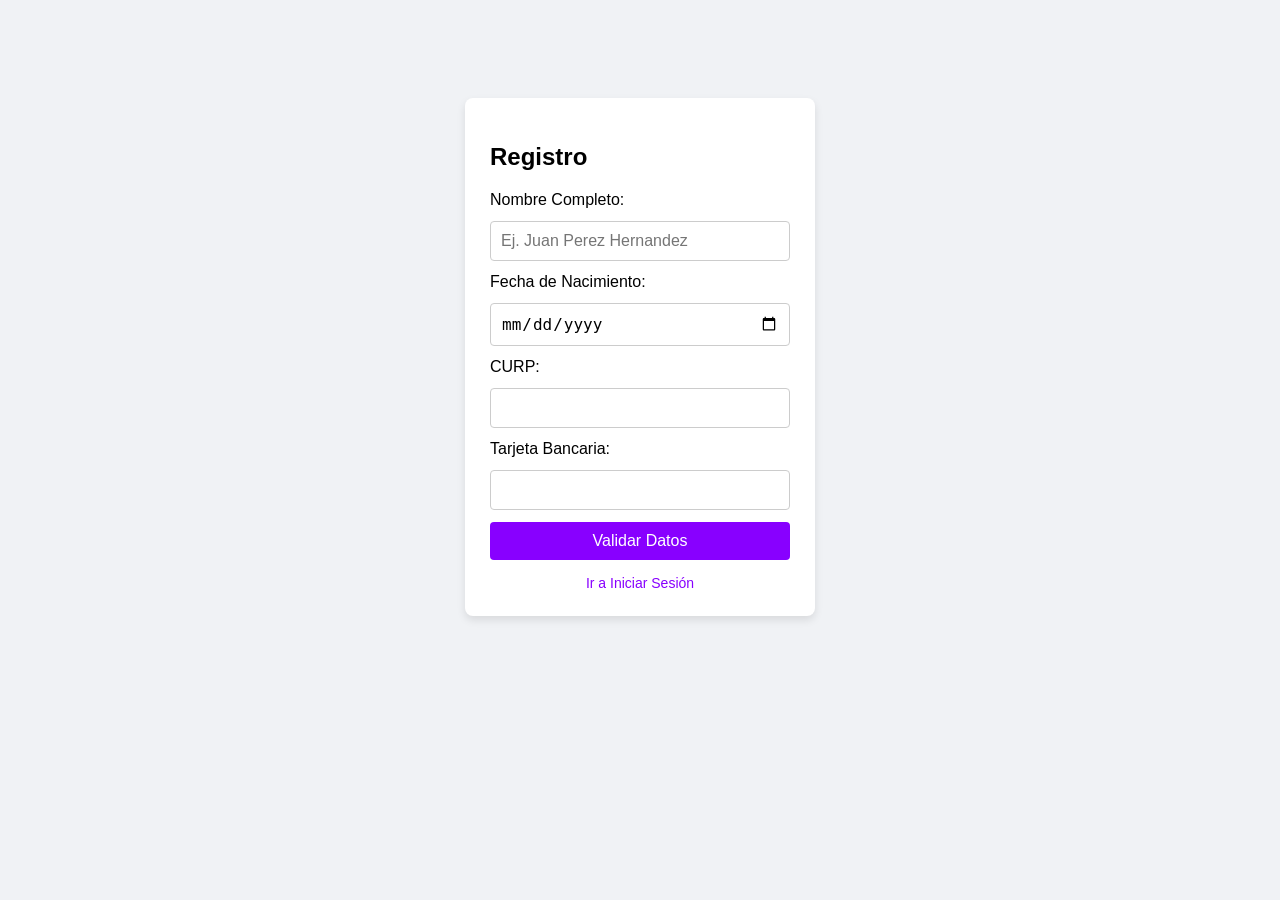
<file: index.html>
<!DOCTYPE html>
<html lang="es">
<head>
    <meta charset="UTF-8">
    <meta name="viewport" content="width=device-width, initial-scale=1.0">
    <title>Registro</title>
    <link rel="stylesheet" href="css/styles.css">
    <script src="js/utileria.js"></script>
</head>
<body>

    <div class="contenedor">
        <h2>Registro</h2>
        
        <label for="campoNombre">Nombre Completo:</label>
        <input type="text" id="campoNombre" placeholder="Ej. Juan Perez Hernandez">
        <div id="errorNombre" class="error-texto">Solo letras y espacios.</div>

        <label for="campoFecha">Fecha de Nacimiento:</label>
        <input type="date" id="campoFecha">

        <label for="campoCurp">CURP:</label>
        <input type="text" id="campoCurp" maxlength="18">
        <div id="errorCurp" class="error-texto">CURP no válida.</div>

        <label for="campoTarjeta">Tarjeta Bancaria:</label>
        <input type="text" id="campoTarjeta" maxlength="16">
        <div id="errorTarjeta" class="error-texto">Debe tener 16 números.</div>

        <button onclick="ejecutarValidacion()">Validar Datos</button>
        
        <a href="login.html" class="enlace-cambio">Ir a Iniciar Sesión</a>
    </div>

    <div id="miModal" class="modal-fondo">
        <div class="modal-caja">
            <h3>Edad</h3>
            <p id="textoEdad"></p>
            <p id="textoMayoría"></p>
            <button onclick="cerrarModal()">Entendido</button>
        </div>
    </div>

</body>
</html>
</file>
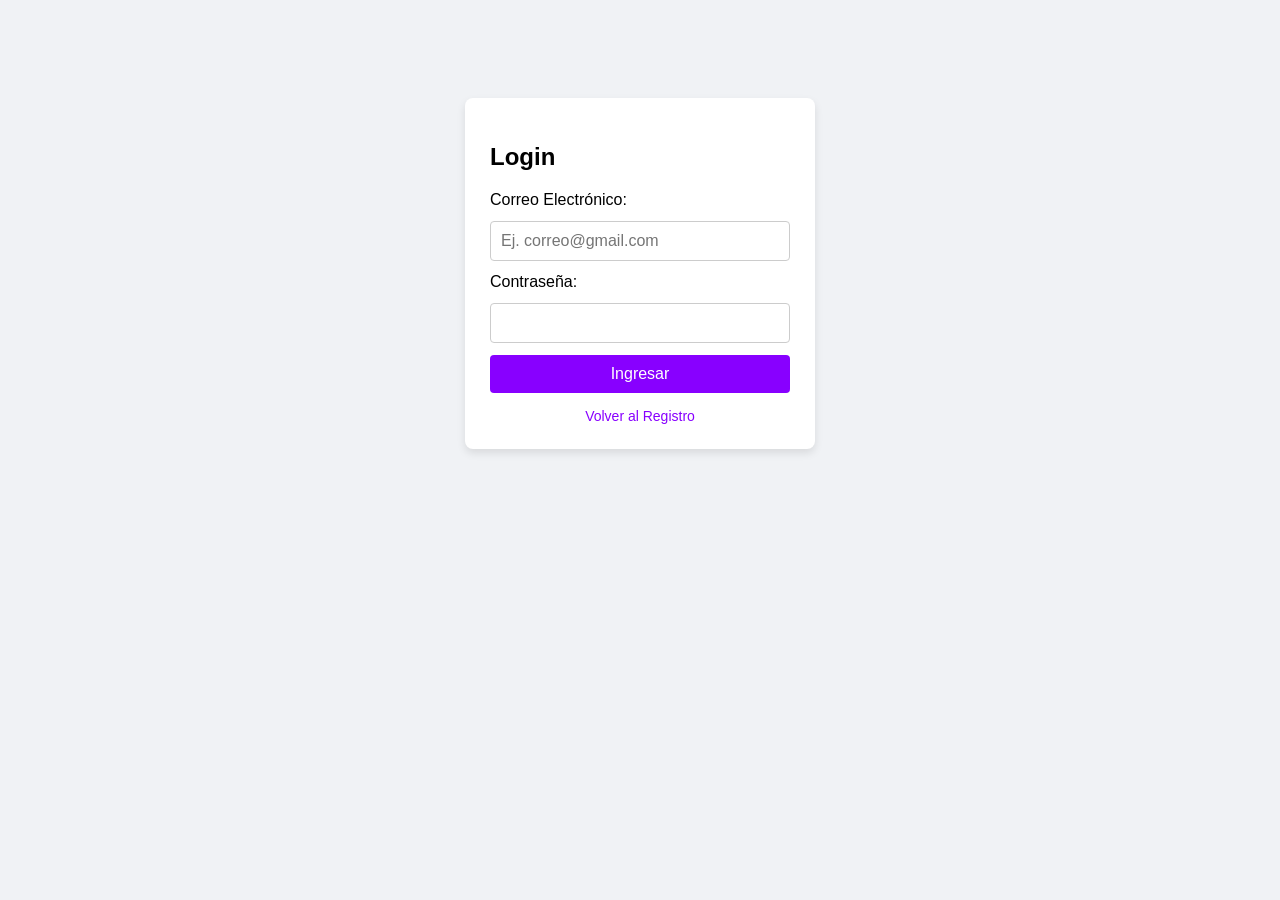
<file: login.html>
<!DOCTYPE html>
<html lang="es">
<head>
    <meta charset="UTF-8">
    <meta name="viewport" content="width=device-width, initial-scale=1.0">
    <title>Iniciar Sesión</title>
    <link rel="stylesheet" href="css/styles.css">
    <script src="js/utileria.js"></script>
</head>
<body>

    <div class="contenedor">
        <h2>Login</h2>
        
        <label for="campoCorreo">Correo Electrónico:</label>
        <input type="text" id="campoCorreo" placeholder="Ej. correo@gmail.com">
        <div id="errorCorreo" class="error-texto">Correo inválido.</div>

        <label for="campoPass">Contraseña:</label>
        <input type="password" id="campoPass">
        <div id="errorPass" class="error-texto">Mínimo 8 letras, una mayúscula, una minúscula, un número y un símbolo.</div>

        <button onclick="Login()">Ingresar</button>
        
        <a href="index.html" class="enlace-cambio">Volver al Registro</a>
    </div>
</body>
</html>
</file>
<file: css/styles.css>
body {
    font-family: sans-serif;
    background: #f0f2f5;
    padding-top: 10vh;
}

.contenedor {
    background: #fff;
    padding: 25px;
    max-width: 300px;
    margin: 0 auto;
    border-radius: 8px;
    box-shadow: 0 4px 8px rgba(0, 0, 0, 0.1);
}

label, input, button {
    display: block;
    width: 100%;
    box-sizing: border-box;
    margin-bottom: 12px;
}

input, button {
    padding: 10px;
    border-radius: 4px;
    border: 1px solid #ccc;
    font-size: 16px;
}

button {
    background: #8800ff;
    color: white;
    border: none;
    cursor: pointer;
}

.error-texto {
    color: red;
    font-size: 13px;
    margin-top: -8px;
    margin-bottom: 12px;
    display: none;
}

.modal-fondo {
    display: none;
    position: fixed;
    top: 0;
    left: 0;
    width: 100%;
    height: 100%;
    background: rgba(0, 0, 0, 0.5);
    justify-content: center;
    align-items: center;
}


.modal-caja {
    background: white;
    padding: 20px;
    border-radius: 8px;
    max-width: 280px;
    text-align: center;
    box-shadow: 0 4px 10px rgba(0,0,0,0.3);
}


.enlace-cambio {
    display: block;
    text-align: center;
    margin-top: 15px;
    color: #8800ff;
    text-decoration: none;
    font-size: 14px;
}
</file>
